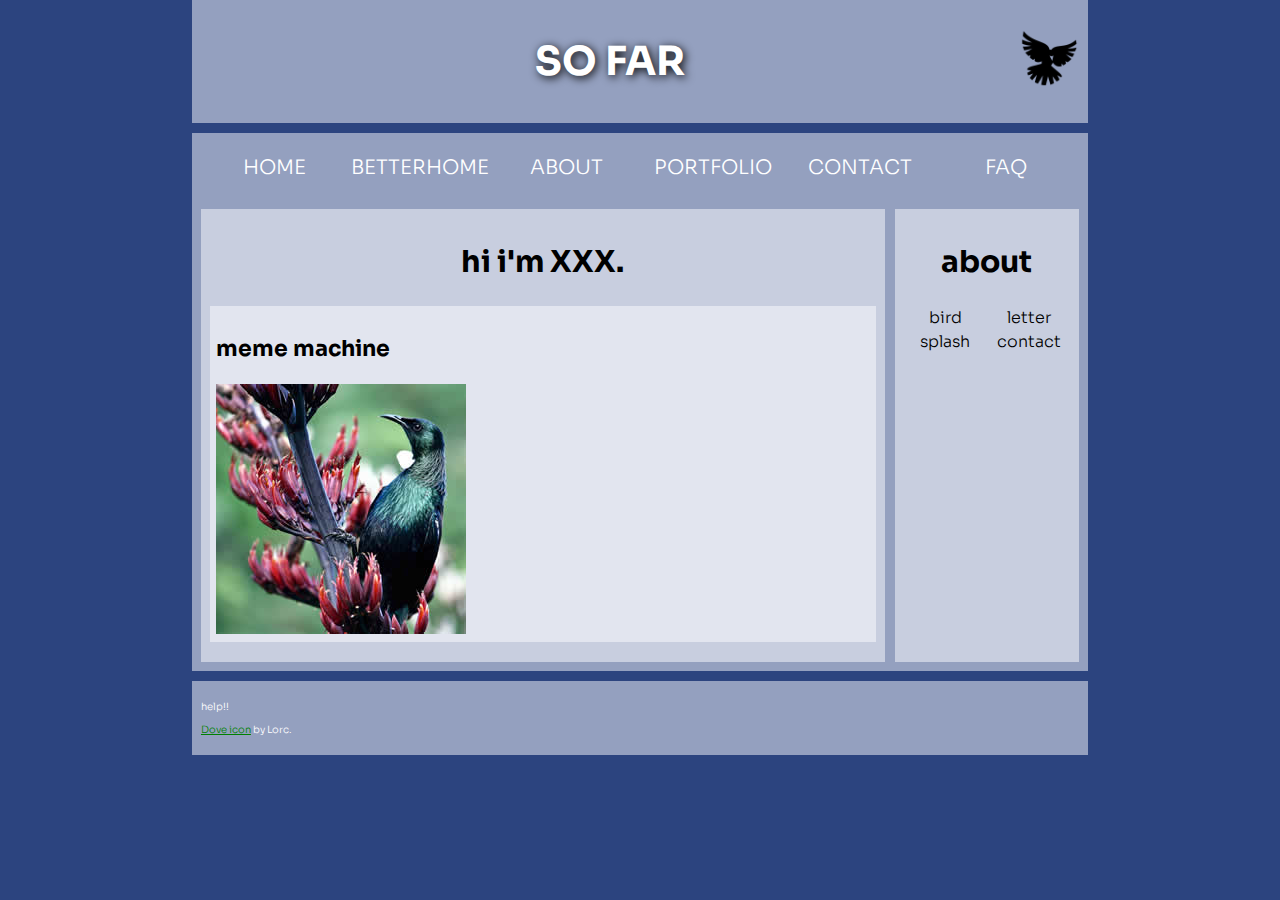
<file: index.html>
<!DOCTYPE html>
<html>
  <head>
    <meta charset="utf-8">
    <title>homepage</title>
	<link href="https://fonts.googleapis.com/css2?family=Sora:wght@300;700&display=swap" rel="stylesheet"> 
	<link href="styles/home.css" rel="stylesheet">

    <!--[if lt IE 9]>
      <script src="//html5shiv.googlecode.com/svn/trunk/html5.js"></script>
    <![endif]-->
  </head>

  <body>

	  <header>
		  <h1>so far</h1>
		  <img src="images/dove.png" alt="a simple dove logo">
	  </header>


	  <nav>
		  <ul>
			<li><span>home</span></li>
			<li><a href="home.html">betterhome</a></li>
			<li><a href="#">about</a></li>
			<li><a href="#">portfolio</a></li>
			<li><a href="#">contact</a></li>
			<li><a href="#">FAQ</a></li>
		  </ul>
	  </nav>

	  <main>
		  <article>
			  <h2>hi i'm XXX.</h2>

			  <section>
				  <h3>meme machine</h3>
				  <a href="favorite-1.jpg"><img src="images/favorite-1_th.jpg" alt="link to larger"></a>
			  </section>

			  <br>

		  </article>

		  <aside>
			  <h2>about</h2>

			  <ul>
				  <li><a href="bird.html">bird</a></li>
				  <li><a href="letter.html">letter</a></li>
				  <li><a href="splash.html">splash</a></li>
				  <li><a href="contact.html">contact</a></li>
			  </ul>
		  </aside>
	  </main>

	  <footer>
		  <p> help!! </p>

		  <p><a href="http://game-icons.net/lorc/originals/dove.html">Dove icon</a> by Lorc.</p>
	  </footer>

  </body>
</html>
</file>
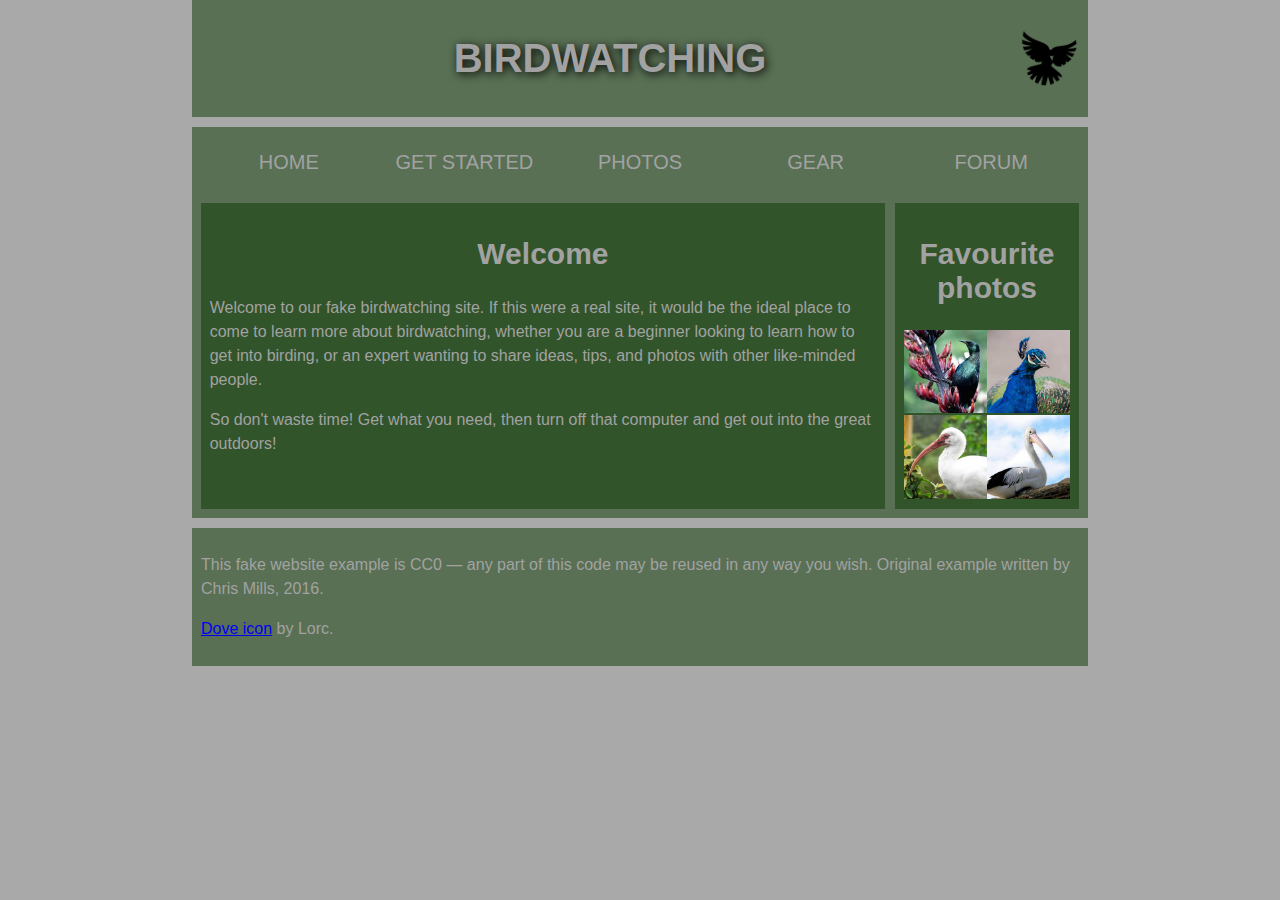
<file: bird.html>
<!DOCTYPE html>
<html>
  <head>
    <meta charset="utf-8">
    <title>Birdwatching</title>
    <link href="https://fonts.googleapis.com/css?family=Roboto+Condensed:300|Cinzel+Decorative:700" rel="stylesheet">
	<link href="styles/style.css" rel="stylesheet">

    <!--[if lt IE 9]>
      <script src="//html5shiv.googlecode.com/svn/trunk/html5.js"></script>
    <![endif]-->
  </head>

  <body>

	  <header>
		  <h1>Birdwatching</h1>
		  <img src="images/dove.png" alt="a simple dove logo">
	  </header>


	  <nav>
		  <ul>
			<li><span>Home</span></li>
			<li><a href="#">Get started</a></li>
			<li><a href="#">Photos</a></li>
			<li><a href="#">Gear</a></li>
			<li><a href="#">Forum</a></li>
		  </ul>
	  </nav>

	  <main>
		  <article>
			  <h2>Welcome</h2>

			  <p>Welcome to our fake birdwatching site. If this were a real site, it would be the ideal place to come to learn more about birdwatching, whether you are a beginner looking to learn how to get into birding, or an expert wanting to share ideas, tips, and photos with other like-minded people.</p>

			  <p>So don't waste time! Get what you need, then turn off that computer and get out into the great outdoors!</p>
		  </article>

		  <aside>
			  <h2>Favourite photos</h2>

			  <a href="favorite-1.jpg"><img src="images/favorite-1_th.jpg" alt="Small black bird, black claws, long black slender beak, links to larger version of the image"></a>
			  <a href="favorite-2.jpg"><img src="images/favorite-2_th.jpg" alt="Top half of a pretty bird with bright blue plumage on neck, light colored beak, blue headdress, links to larger version of the image"></a>
			  <a href="favorite-3.jpg"><img src="images/favorite-3_th.jpg" alt="Top half of a large bird with white plumage, very long curved narrow light colored break, links to larger version of the image"></a>
			  <a href="favorite-4.jpg"><img src="images/favorite-4_th.jpg" alt="Large bird, mostly white plumage with black plumage on back and rear, long straight white beak, links to larger version of the image"></a>
		  </aside>
	  </main>

	  <footer>
      <p>This fake website example is CC0 — any part of this code may be reused in any way you wish. Original example written by Chris Mills, 2016.</p>

      <p><a href="http://game-icons.net/lorc/originals/dove.html">Dove icon</a> by Lorc.</p>
	  </footer>

  </body>
</html>
</file>
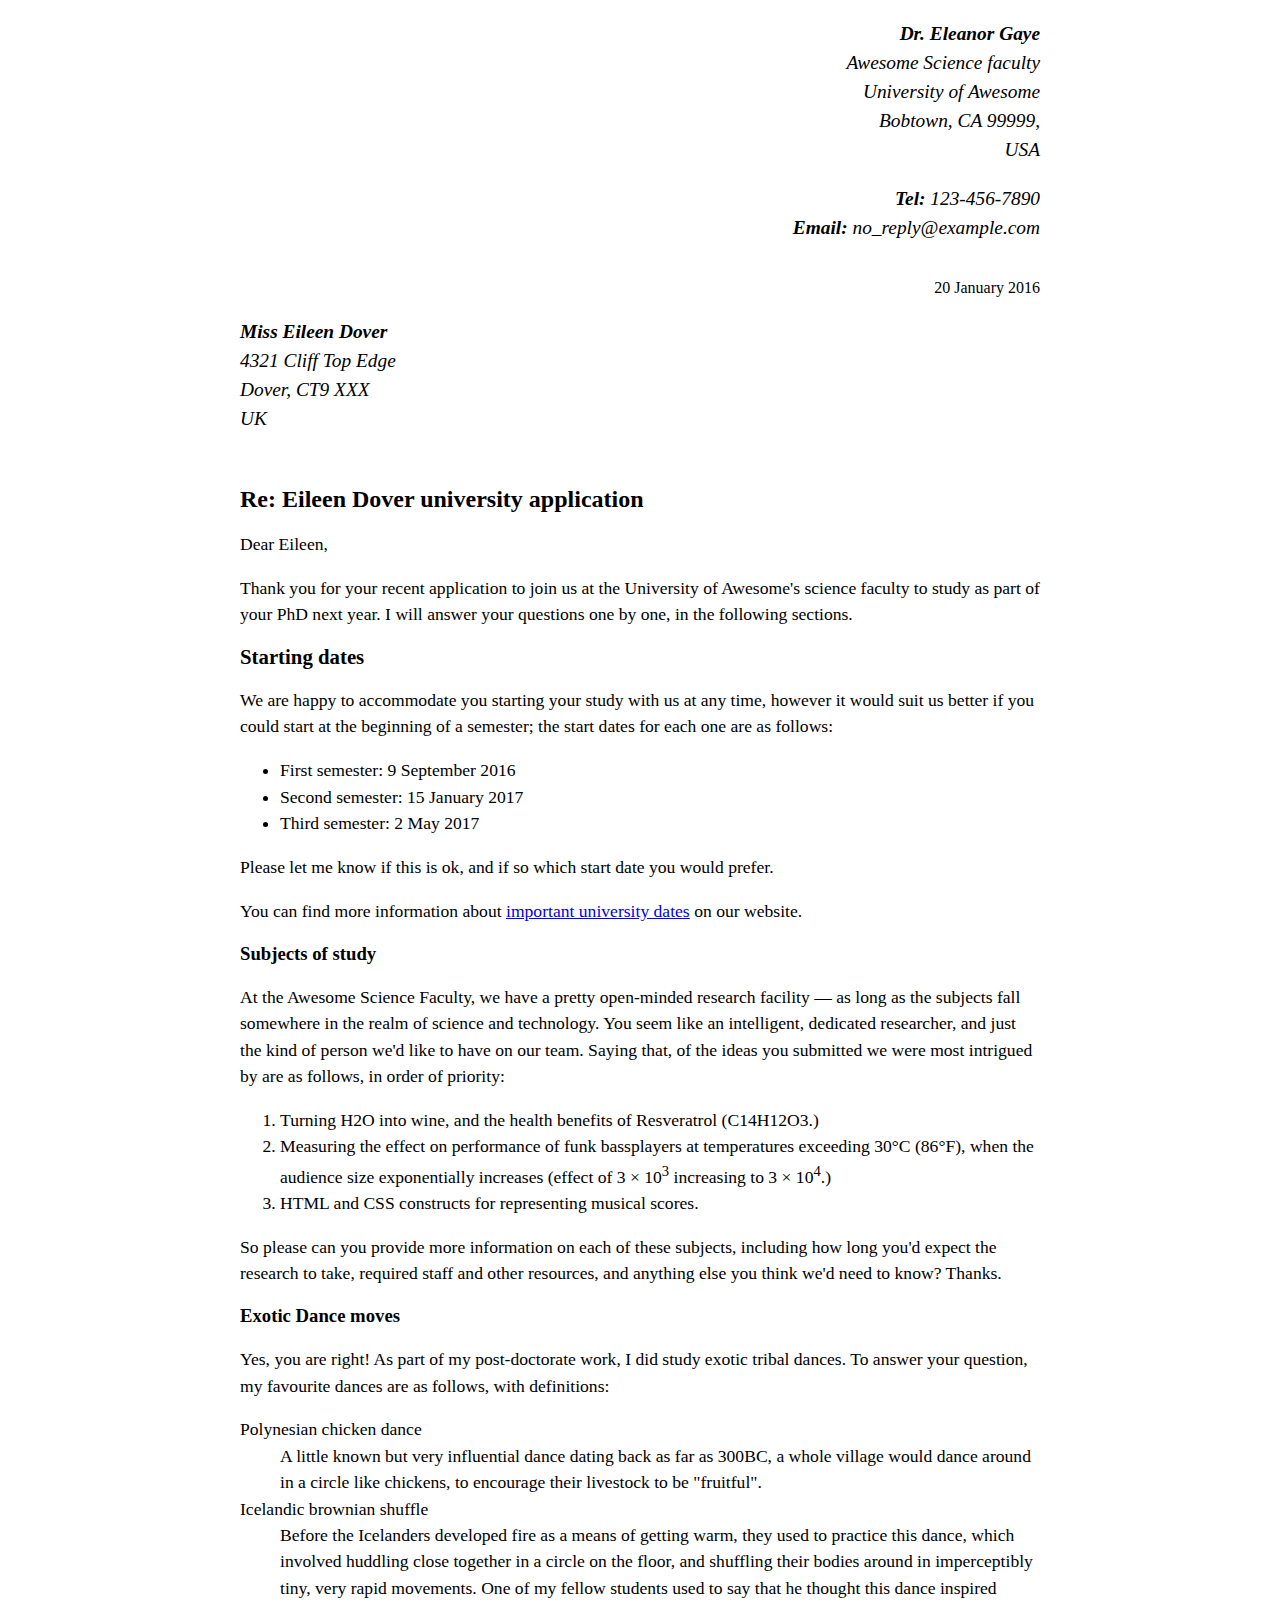
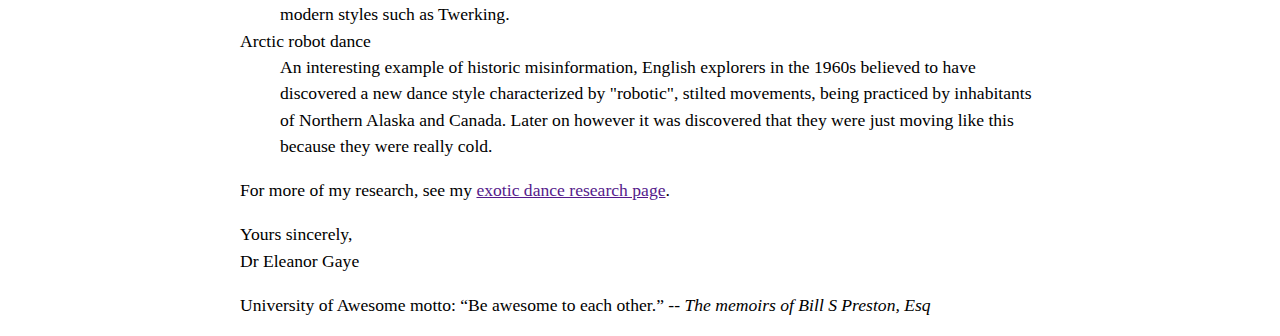
<file: letter.html>
<!DOCTYPE html>

<html>
	<head>
		<meta charset="utf-8">
		<link rel="stylesheet" href="styles/letter.css">
	</head>
	<body>
		<div class="sender-column">
			<address>
				<p>
					<strong>Dr. Eleanor Gaye</strong><br>
					Awesome Science faculty<br>
					University of Awesome<br>
					Bobtown, CA 99999,<br>
					USA
				</p>

				<ul>
					<li><strong>Tel:</strong> 123-456-7890</li>
					<li><strong>Email:</strong> no_reply@example.com</li>
				</ul>
			</address>
			<br>
			<time datetime="2016-01-20">20 January 2016</time>
		</div>
		<div class="recipient-column">
			<address>
				<p>
					<strong>Miss Eileen Dover</strong><br>
					4321 Cliff Top Edge<br>
					Dover, CT9 XXX<br>
					UK
				</p>
			</address>
		</div>

		<br>

		<main>
			<h1>Re: Eileen Dover university application</h1>
			<article>
				<p>Dear Eileen,</p>
				<p>Thank you for your recent application to join us at the University of Awesome's science faculty to study as part of your PhD next year. I will answer your questions one by one, in the following sections.</p>

				<section class="starting-dates">
					<h2>Starting dates</h2>
					<p>We are happy to accommodate you starting your study with us at any time, however it would suit us better if you could start at the beginning of a semester; the start dates for each one are as follows:</p>

					<ul>
						<li>First semester: 9 September 2016</li>
						<li>Second semester: 15 January 2017</li>
						<li>Third semester: 2 May 2017</li>
					</ul>

					<p>Please let me know if this is ok, and if so which start date you would prefer.</p>

					<p>You can find more information about <a href="#">important university dates</a> on our website.</p>
				</section>
				<section class="subjects-of-study">
					<h3>Subjects of study</h3>
					<p>At the Awesome Science Faculty, we have a pretty open-minded research facility — as long as the subjects fall somewhere in the realm of science and technology. You seem like an intelligent, dedicated researcher, and just the kind of person we'd like to have on our team. Saying that, of the ideas you submitted we were most intrigued by are as follows, in order of priority:</p>

					<ol>
						<li>Turning H2O into wine, and the health benefits of Resveratrol (C14H12O3.)</li>
						<li>Measuring the effect on performance of funk bassplayers at temperatures exceeding 30°C (86°F), when the audience size exponentially increases (effect of 3 × 10<sup>3</sup> increasing to 3 × 10<sup>4</sup>.)</li>
						<li>HTML and CSS constructs for representing musical scores.</li>
					</ol>

					<p>So please can you provide more information on each of these subjects, including how long you'd expect the research to take, required staff and other resources, and anything else you think we'd need to know? Thanks.</p>
				</section>
				<section class="exotic-dance-moves">
					<h3>Exotic Dance moves</h3>
					<p>Yes, you are right! As part of my post-doctorate work, I did study exotic tribal dances. To answer your question, my favourite dances are as follows, with definitions:</p>

					<dl>
						<dt>Polynesian chicken dance</dt>
						<dd>A little known but very influential dance dating back as far as 300BC, a whole village would dance around in a circle like chickens, to encourage their livestock to be "fruitful".</dd>
						<dt>Icelandic brownian shuffle</dt>
						<dd>Before the Icelanders developed fire as a means of getting warm, they used to practice this dance, which involved huddling close together in a circle on the floor, and shuffling their bodies around in imperceptibly tiny, very rapid movements. One of my fellow students used to say that he thought this dance inspired modern styles such as Twerking.</dd>
						<dt>Arctic robot dance</dt>
						<dd>An interesting example of historic misinformation, English explorers in the 1960s believed to have discovered a new dance style characterized by "robotic", stilted movements, being practiced by inhabitants of Northern Alaska and Canada. Later on however it was discovered that they were just moving like this because they were really cold.</dd>
					</dl>

					<p>For more of my research, see my <a href="">exotic dance research page</a>.</p>
				</section>
			</article>
			<footer>
				<p>
					Yours sincerely,<br>
					Dr Eleanor Gaye
				</p>

				<p>
					University of Awesome motto: <q>Be awesome to each other.</q> -- <em>The memoirs of Bill S Preston, Esq</em>
				</p>
			</footer>

		</main>
	</body>
</html>
</file>
<file: styles/home.css>
/* || General setup */

html, body {
  margin: 0;
  padding: 0;
}

html {
  font-size: 10px;
  background-color: #2c447f;
}

body {
  width: 70%;
  min-width: 800px;
  margin: 0 auto;
}

/* || typography */

h1, h2, h3 {
  font-family: 'Sora', sans-serif;
  font-weight: 700;
  color: black;
}

p, input, li {
  font-family: 'Sora', sans-serif;
  font-weight: 300;
  color: black;
}

header h1 {
  font-size: 4rem;
  text-align: center;
  text-shadow: 2px 2px 10px black;
  color: white;
}

h2 {
  font-size: 3rem;
  text-align: center;
}

h3 {
  font-size: 2.2rem;
}

main p, main li {
  font-size: 1.6rem;
  line-height: 1.5;
}

footer p {
	color: white;
}

a {
	color: green;
}

/* || header layout */

header {
  margin-bottom: 10px;
  display: flex;
  flex-flow: row wrap;
}

body > * {
  background-color: red;
  padding: 1%;
}

main, header, nav, article, aside, footer, section {
  background-color: rgba(251,251,255,0.5);
  padding: 1%;
}

h1 {
  flex: 5;
  text-transform: uppercase;
}

header img {
  display: block;
  height: 60px;
  padding-top: 20.15px;
}

nav {
  height: 50px;
  flex: 100%;
  display: flex;
}

nav ul {
  padding: 0;
  list-style-type: none;
  flex: 2;
  display: flex;
}

nav li {
  display: inline;
  text-align: center;
  flex: 1;
}

nav a, nav span {
  display: inline-block;
  font-size: 2rem;
  height: 3rem;
  line-height: 1.7;
  text-transform: uppercase;
  text-decoration: none;
  color: white;

}

/* || main layout */

main {
  display: flex;
}

article, section {
  flex: 4;
}

aside {
  flex: 1;
  margin-left: 10px;
  padding: 1%;
}

aside ul {
  padding: 0;
  list-style-type: none;
}

aside li {
  /* display: inline; */
  flex: 1;
  text-align: center;
}

aside a, aside span {
  /* display: inline-block; */
  text-decoration: none;
  color: black;
  display: block;
  float: left;
  width: 50%;
}

aside img {
  max-width: 100%;
}

footer {
  margin-top: 10px;
}
</file>
<file: styles/style.css>
/* || General setup */

html, body {
  margin: 0;
  padding: 0;
}

html {
  font-size: 10px;
  background-color: #a9a9a9;
}

body {
  width: 70%;
  min-width: 800px;
  margin: 0 auto;
}

/* || typography */

h1, h2, h3 {
  font-family: 'Sora', sans-serif;
  font-weight: 700;
  color: #a2a2a2;
}

p, input, li {
  font-family: 'Sora', sans-serif;
  font-weight: 300;
  color: #a2a2a2;
}

h1 {
  font-size: 4rem;
  text-align: center;
  text-shadow: 2px 2px 10px black;
}

h2 {
  font-size: 3rem;
  text-align: center;
}

h3 {
  font-size: 2.2rem;
}

p, li {
  font-size: 1.6rem;
  line-height: 1.5;
}

/* || header layout */

header {
  margin-bottom: 10px;
  display: flex;
  flex-flow: row wrap;
}

body > * {
  background-color: red;
  padding: 1%;
}

main, header, nav, article, aside, footer, section {
  background-color: rgba(10,55,0,0.5);
  padding: 1%;
}

h1 {
  flex: 5;
  text-transform: uppercase;
}

header img {
  display: block;
  height: 60px;
  padding-top: 20.15px;
}

nav {
  height: 50px;
  flex: 100%;
  display: flex;
}

nav ul {
  padding: 0;
  list-style-type: none;
  flex: 2;
  display: flex;
}

nav li {
  display: inline;
  text-align: center;
  flex: 1;
}

nav a, nav span {
  display: inline-block;
  font-size: 2rem;
  height: 3rem;
  line-height: 1.7;
  text-transform: uppercase;
  text-decoration: none;
  color: #a2a2a2;

}

/* || main layout */

main {
  display: flex;
}

article, section {
  flex: 4;
}

aside {
  flex: 1;
  margin-left: 10px;
  padding: 1%;
}

aside ul {
  padding: 0;
  list-style-type: none;
}

aside li {
  /* display: inline; */
  flex: 1;
  text-align: center;
}

aside a, aside span {
  /* display: inline-block; */
  text-decoration: none;
  color: #a2a2a2;
  display: block;
  float: left;
  width: 50%;
}

aside img {
  max-width: 100%;
}

footer {
  margin-top: 10px;
}
</file>
<file: styles/letter.css>
body {
  max-width: 800px;
  margin: 0 auto;
}

.sender-column {
  text-align: right;
}

h1 {
  font-size: 1.5em;
}

h2 {
  font-size: 1.3em;
}

p,ul,ol,dl,address {
  font-size: 1.1em;
}

address ul {
	list-style: none;
}

p, li, dd, dt, address {
  line-height: 1.5;
}
</file>
